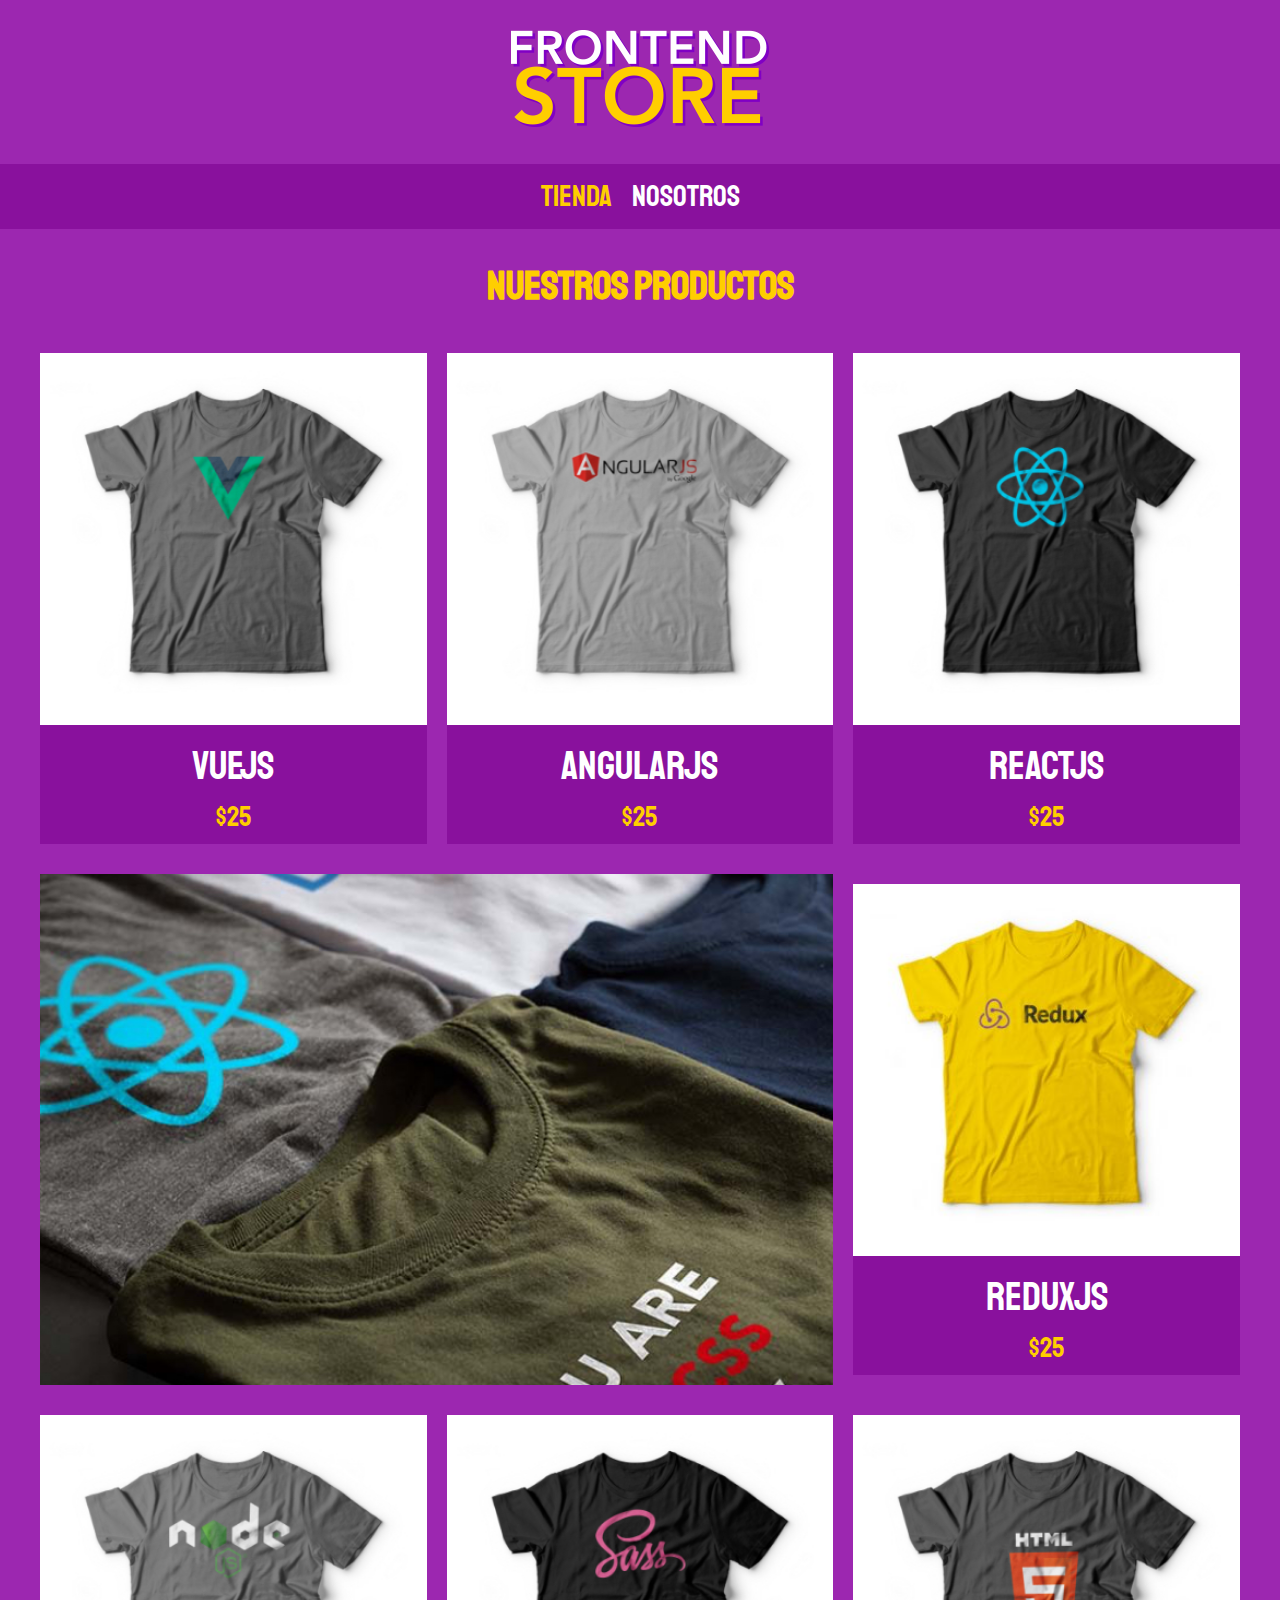
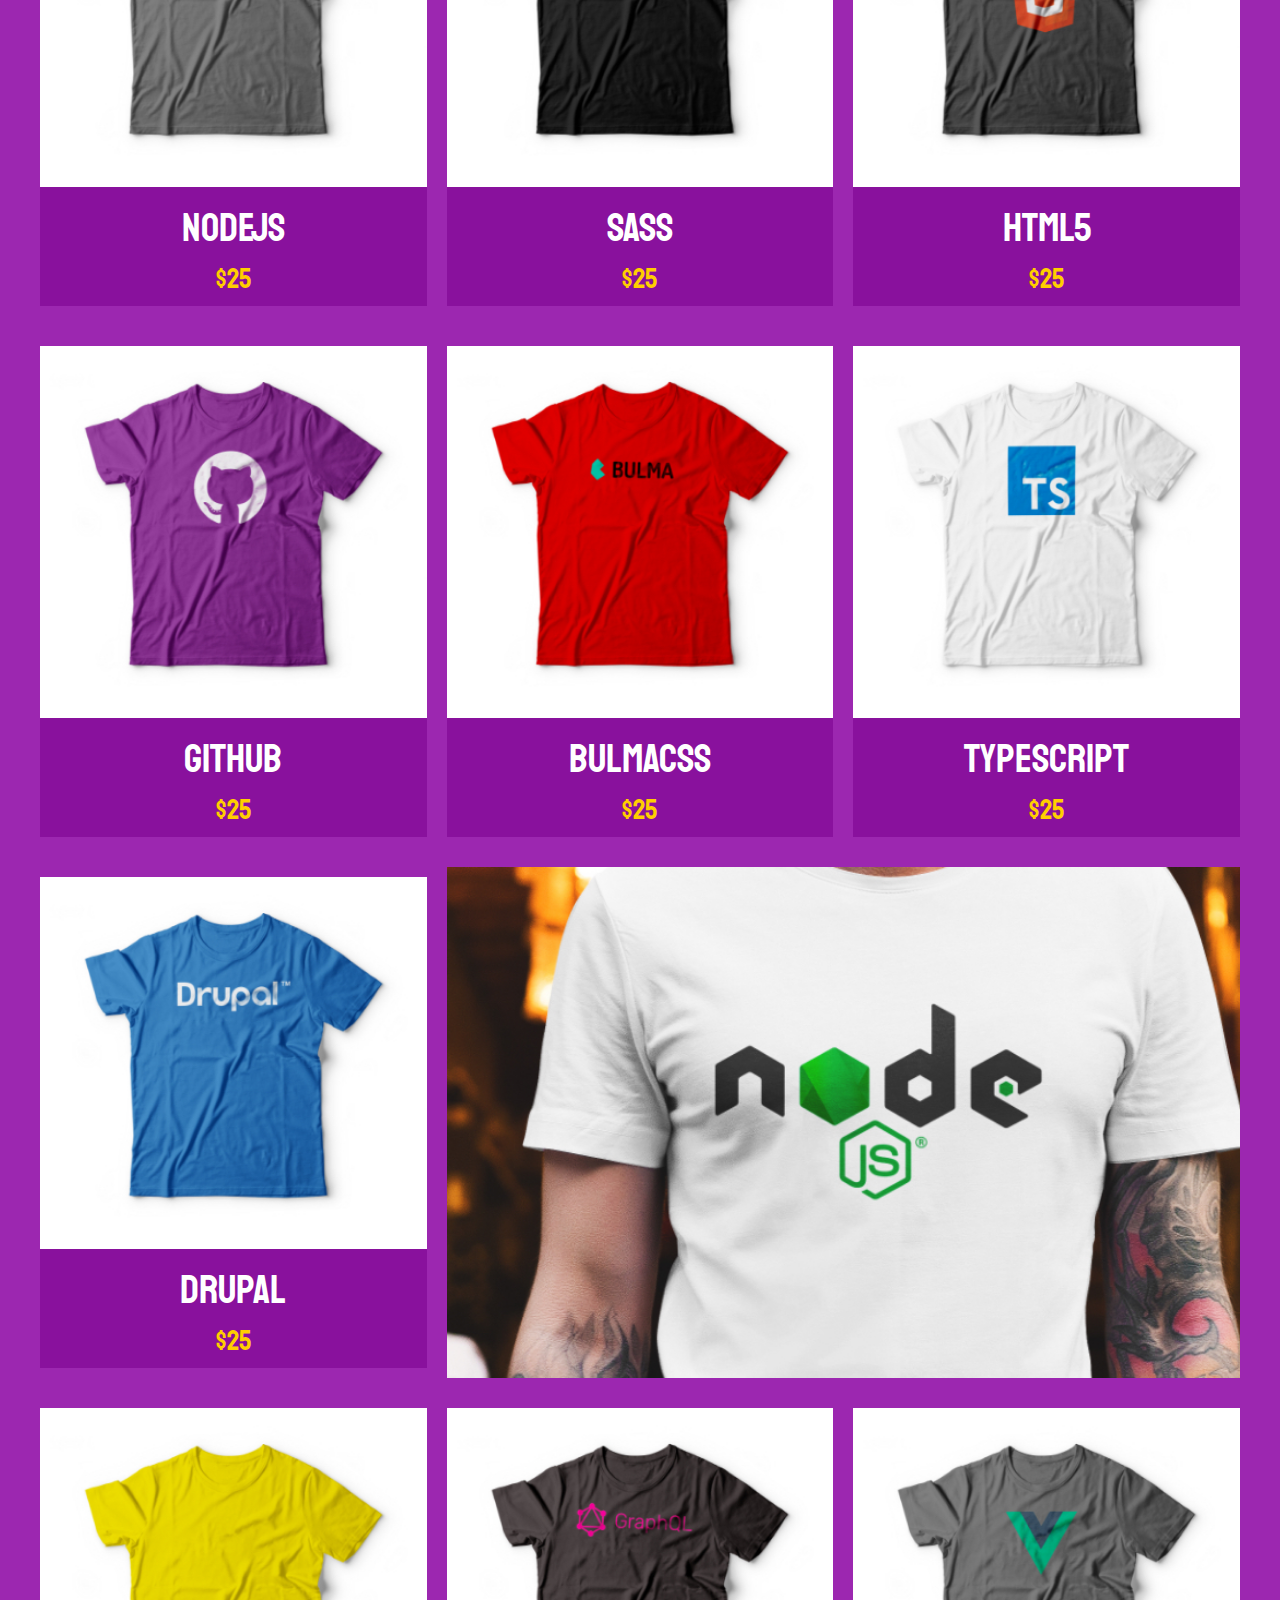
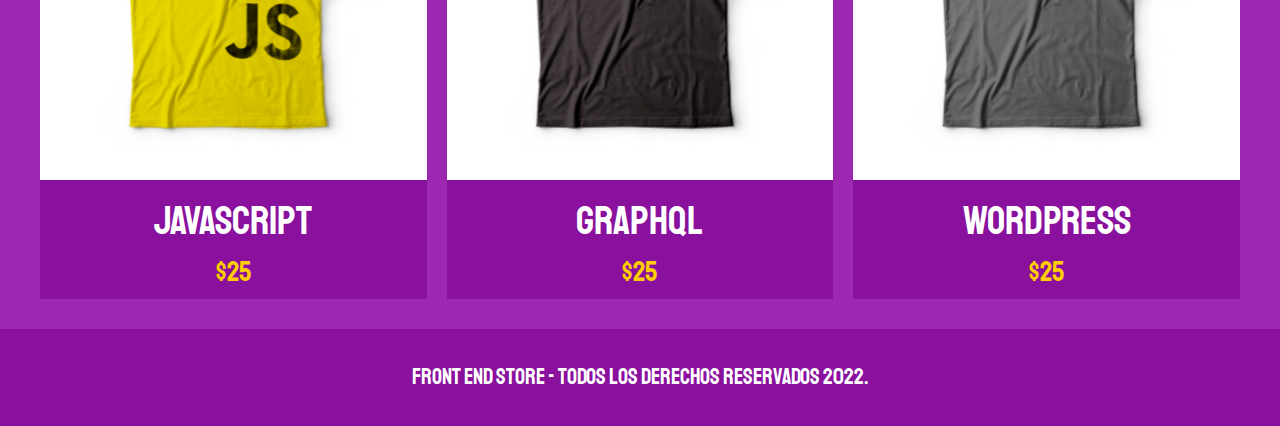
<file: index.html>
<!DOCTYPE html>
<html lang="en">

<head>
    <meta charset="UTF-8">
    <meta name="viewport" content="width=device-width, initial-scale=1.0">
    <title>FrontEnd Store</title>
    <link rel="stylesheet" href="css/normalize.css">
    <link rel="preconnect" href="https://fonts.gstatic.com">
    <link href="https://fonts.googleapis.com/css2?family=Staatliches&display=swap" rel="stylesheet">
    <link rel="stylesheet" href="css/style.css">
</head>

<body>

    <header class="header">
        <a href="index.html">
            <img class="header__logo" src="img/logo.png" alt="logotipo">
        </a>
    </header>

    <nav class="navegacion">
        <a class="navegacion__enlace navegacion__enlace--activo" href="index.html">Tienda</a>
        <a class="navegacion__enlace" href="nosotros.html">Nosotros</a>
    </nav>

    <main class="contenedor">
        <h1>Nuestros Productos</h1>

        <div class="grid">
            <div class="producto">
                <a href="producto.html">
                    <img class="producto__imagen" src="img/1.jpg" alt="imagen camisa">
                    <div class="producto__informacion">
                        <p class="producto__nombre">VueJS</p>
                        <p class="producto__precio">$25</p>
                    </div>
                </a>
            </div>
            <!-- Fin de Producto-->
            <div class="producto">
                <a href="producto.html">
                    <img class="producto__imagen" src="img/2.jpg" alt="imagen camisa">
                    <div class="producto__informacion">
                        <p class="producto__nombre">AngularJS</p>
                        <p class="producto__precio">$25</p>
                    </div>
                </a>
            </div>
            <!-- Fin de Producto-->
            <div class="producto">
                <a href="producto.html">
                    <img class="producto__imagen" src="img/3.jpg" alt="imagen camisa">
                    <div class="producto__informacion">
                        <p class="producto__nombre">ReactJS</p>
                        <p class="producto__precio">$25</p>
                    </div>
                </a>
            </div>
            <!-- Fin de Producto-->
            <div class="producto">
                <a href="producto.html">
                    <img class="producto__imagen" src="img/4.jpg" alt="imagen camisa">
                    <div class="producto__informacion">
                        <p class="producto__nombre">ReduxJS</p>
                        <p class="producto__precio">$25</p>
                    </div>
                </a>
            </div>
            <!-- Fin de Producto-->
            <div class="producto">
                <a href="producto.html">
                    <img class="producto__imagen" src="img/5.jpg" alt="imagen camisa">
                    <div class="producto__informacion">
                        <p class="producto__nombre">NodeJS</p>
                        <p class="producto__precio">$25</p>
                    </div>
                </a>
            </div>
            <!-- Fin de Producto-->
            <div class="producto">
                <a href="producto.html">
                    <img class="producto__imagen" src="img/6.jpg" alt="imagen camisa">
                    <div class="producto__informacion">
                        <p class="producto__nombre">SASS</p>
                        <p class="producto__precio">$25</p>
                    </div>
                </a>
            </div>
            <!-- Fin de Producto-->
            <div class="producto">
                <a href="producto.html">
                    <img class="producto__imagen" src="img/7.jpg" alt="imagen camisa">
                    <div class="producto__informacion">
                        <p class="producto__nombre">HTML5</p>
                        <p class="producto__precio">$25</p>
                    </div>
                </a>
            </div>
            <!-- Fin de Producto-->
            <div class="producto">
                <a href="producto.html">
                    <img class="producto__imagen" src="img/8.jpg" alt="imagen camisa">
                    <div class="producto__informacion">
                        <p class="producto__nombre">GitHub</p>
                        <p class="producto__precio">$25</p>
                    </div>
                </a>
            </div>
            <!-- Fin de Producto-->
            <div class="producto">
                <a href="producto.html">
                    <img class="producto__imagen" src="img/9.jpg" alt="imagen camisa">
                    <div class="producto__informacion">
                        <p class="producto__nombre">BulmaCSS</p>
                        <p class="producto__precio">$25</p>
                    </div>
                </a>
            </div>
            <!-- Fin de Producto-->
            <div class="producto">
                <a href="producto.html">
                    <img class="producto__imagen" src="img/10.jpg" alt="imagen camisa">
                    <div class="producto__informacion">
                        <p class="producto__nombre">TypeScript</p>
                        <p class="producto__precio">$25</p>
                    </div>
                </a>
            </div>
            <!-- Fin de Producto-->
            <div class="producto">
                <a href="producto.html">
                    <img class="producto__imagen" src="img/11.jpg" alt="imagen camisa">
                    <div class="producto__informacion">
                        <p class="producto__nombre">Drupal</p>
                        <p class="producto__precio">$25</p>
                    </div>
                </a>
            </div>
            <!-- Fin de Producto-->
            <div class="producto">
                <a href="producto.html">
                    <img class="producto__imagen" src="img/12.jpg" alt="imagen camisa">
                    <div class="producto__informacion">
                        <p class="producto__nombre">JavaScript</p>
                        <p class="producto__precio">$25</p>
                    </div>
                </a>
            </div>
            <!-- Fin de Producto-->
            <div class="producto">
                <a href="producto.html">
                    <img class="producto__imagen" src="img/13.jpg" alt="imagen camisa">
                    <div class="producto__informacion">
                        <p class="producto__nombre">GraphQL</p>
                        <p class="producto__precio">$25</p>
                    </div>
                </a>
            </div>
            <!-- Fin de Producto-->
            <div class="producto">
                <a href="producto.html">
                    <img class="producto__imagen" src="img/1.jpg" alt="imagen camisa">
                    <div class="producto__informacion">
                        <p class="producto__nombre">WordPress</p>
                        <p class="producto__precio">$25</p>
                    </div>
                </a>
            </div>
            <!-- Fin de Producto-->

            <div class="grafico grafico--camisas"></div>
            <div class="grafico grafico--node"></div>

        </div>
    </main>

    <footer class="footer">
        <p class="footer__texto">Front End Store - Todos los derechos reservados 2022.</p>
    </footer>

</body>

</html>
</file>
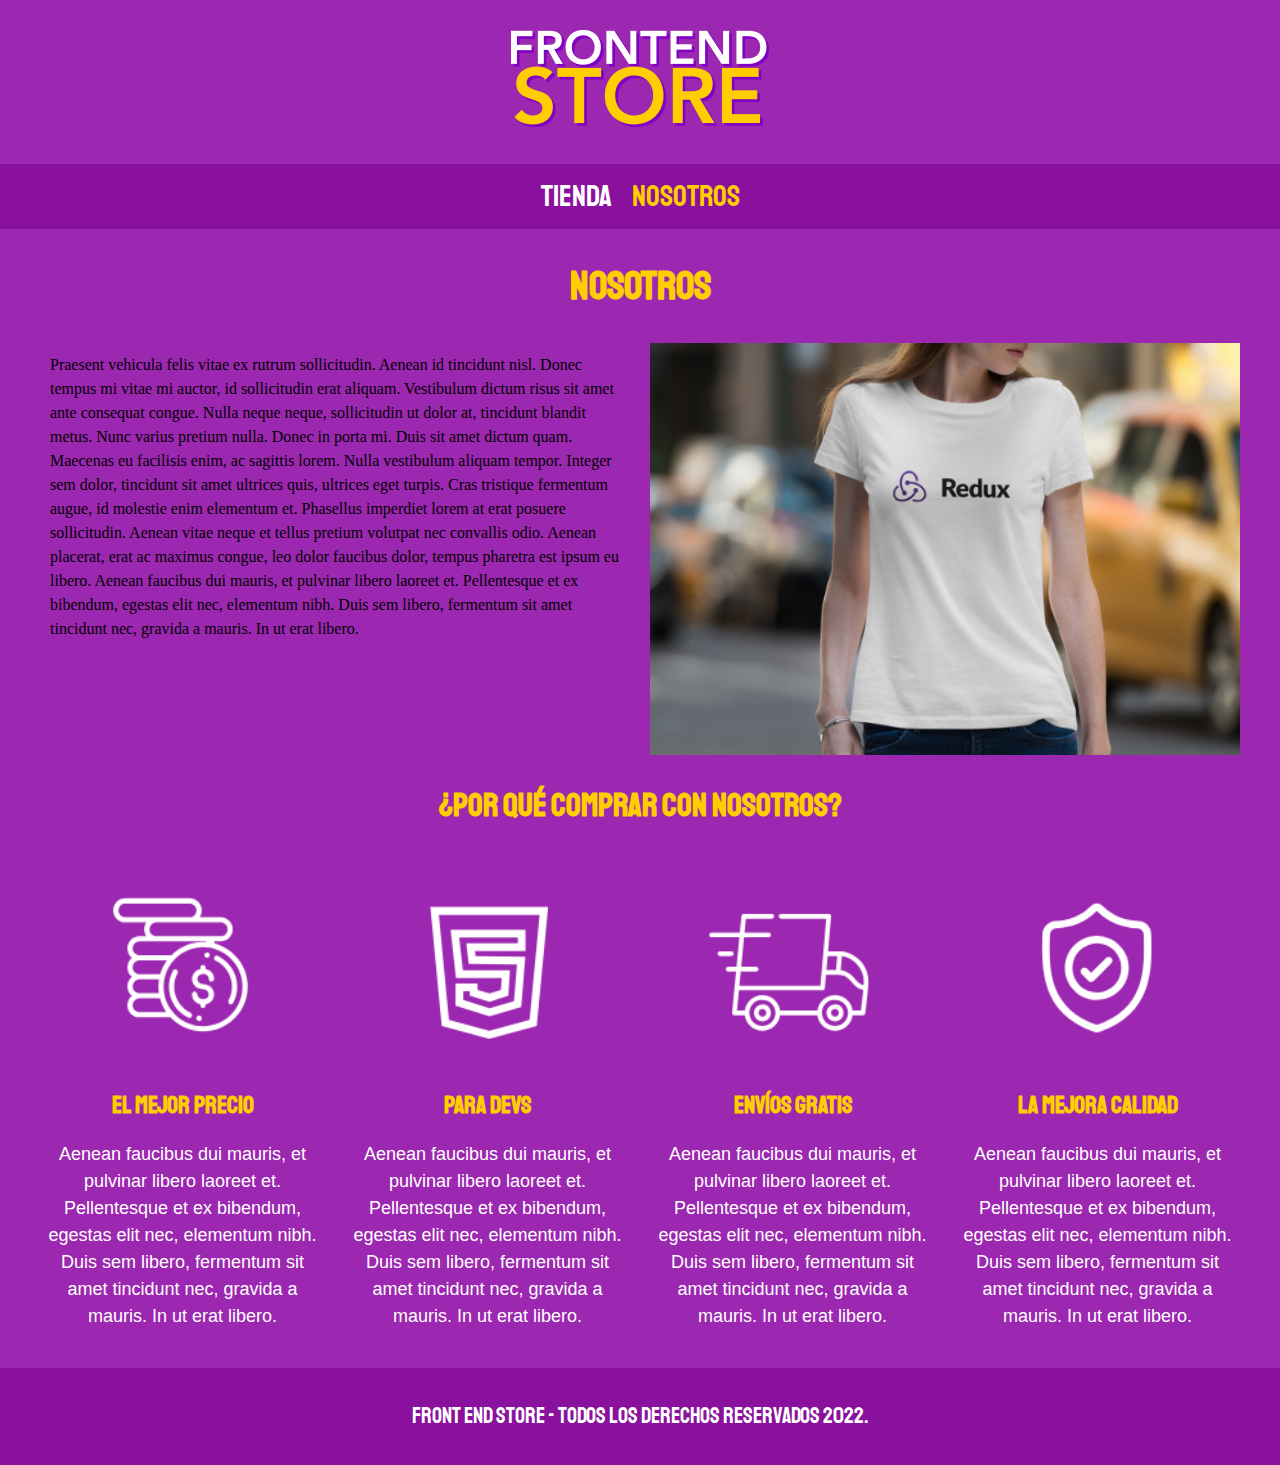
<file: nosotros.html>
<!DOCTYPE html>
<html lang="en">

<head>
    <meta charset="UTF-8">
    <meta name="viewport" content="width=device-width, initial-scale=1.0">
    <title>FrontEnd Store</title>
    <link rel="stylesheet" href="css/normalize.css">
    <link rel="preconnect" href="https://fonts.gstatic.com">
    <link href="https://fonts.googleapis.com/css2?family=Staatliches&display=swap" rel="stylesheet">
    <link rel="stylesheet" href="css/style.css">
</head>

<body>

    <header class="header">
        <a href="index.html">
            <img class="header__logo" src="img/logo.png" alt="logotipo">
        </a>
    </header>

    <nav class="navegacion">
        <a class="navegacion__enlace " href="index.html">Tienda</a>
        <a class="navegacion__enlace navegacion__enlace--activo" href="nosotros.html">Nosotros</a>
    </nav>

    <main class="contenedor">
        <h1>Nosotros</h1>

        <div class="nosotros">
            <div class="nosotros__contenido">
                Praesent vehicula felis vitae ex rutrum sollicitudin. Aenean id tincidunt nisl. Donec tempus mi vitae mi auctor, id sollicitudin erat aliquam. Vestibulum dictum risus sit amet ante consequat congue. Nulla neque neque, sollicitudin ut dolor at, tincidunt
                blandit metus. Nunc varius pretium nulla. Donec in porta mi. Duis sit amet dictum quam. Maecenas eu facilisis enim, ac sagittis lorem. Nulla vestibulum aliquam tempor. Integer sem dolor, tincidunt sit amet ultrices quis, ultrices eget
                turpis. Cras tristique fermentum augue, id molestie enim elementum et. Phasellus imperdiet lorem at erat posuere sollicitudin. Aenean vitae neque et tellus pretium volutpat nec convallis odio. Aenean placerat, erat ac maximus congue, leo
                dolor faucibus dolor, tempus pharetra est ipsum eu libero. Aenean faucibus dui mauris, et pulvinar libero laoreet et. Pellentesque et ex bibendum, egestas elit nec, elementum nibh. Duis sem libero, fermentum sit amet tincidunt nec, gravida
                a mauris. In ut erat libero.</div>
            <img class="nosotros__imagen" src="img/nosotros.jpg" alt="imagen nosotros">
        </div>

    </main>

    <section class="contenedor comprar">
        <h2 class="comprar"> ¿Por qué comprar con nosotros?</h2>

        <div class="bloques">
            <div class="bloque">
                <img class="bloque__imagen" src="img/icono_1.png" alt="por qué comprar">
                <h3 class="bloque__titulo">El Mejor Precio</h3>
                <p>Aenean faucibus dui mauris, et pulvinar libero laoreet et. Pellentesque et ex bibendum, egestas elit nec, elementum nibh. Duis sem libero, fermentum sit amet tincidunt nec, gravida a mauris. In ut erat libero.</p>
            </div>
            <!--Bloque-->
            <div class="bloque">
                <img class="bloque__imagen" src="img/icono_2.png" alt="por qué comprar">
                <h3 class="bloque__titulo">Para Devs</h3>
                <p>Aenean faucibus dui mauris, et pulvinar libero laoreet et. Pellentesque et ex bibendum, egestas elit nec, elementum nibh. Duis sem libero, fermentum sit amet tincidunt nec, gravida a mauris. In ut erat libero.</p>
            </div>
            <!--Bloque-->
            <div class="bloque">
                <img class="bloque__imagen" src="img/icono_3.png" alt="por qué comprar">
                <h3 class="bloque__titulo">Envíos Gratis</h3>
                <p>Aenean faucibus dui mauris, et pulvinar libero laoreet et. Pellentesque et ex bibendum, egestas elit nec, elementum nibh. Duis sem libero, fermentum sit amet tincidunt nec, gravida a mauris. In ut erat libero.</p>
            </div>
            <!--Bloque-->
            <div class="bloque">
                <img class="bloque__imagen" src="img/icono_4.png" alt="por qué comprar">
                <h3 class="bloque__titulo">La mejora calidad</h3>
                <p>Aenean faucibus dui mauris, et pulvinar libero laoreet et. Pellentesque et ex bibendum, egestas elit nec, elementum nibh. Duis sem libero, fermentum sit amet tincidunt nec, gravida a mauris. In ut erat libero.</p>
            </div>
            <!--Bloque-->

        </div>
        <!--Bloques-->
    </section>

    <footer class="footer">
        <p class="footer__texto">Front End Store - Todos los derechos reservados 2022.</p>
    </footer>

</body>

</html>
</file>
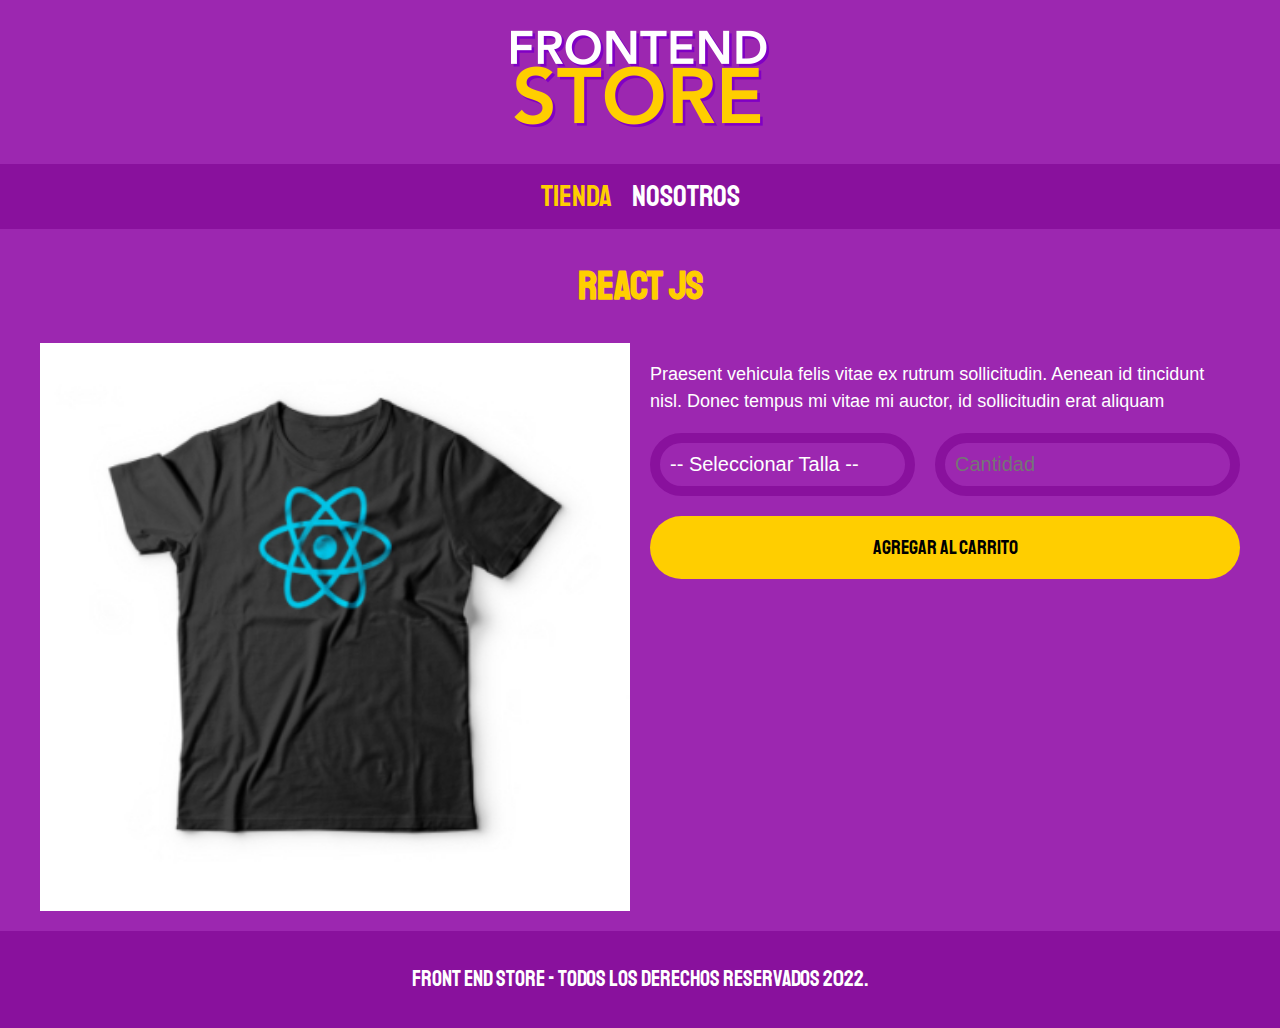
<file: producto.html>
<!DOCTYPE html>
<html lang="en">

<head>
    <meta charset="UTF-8">
    <meta name="viewport" content="width=device-width, initial-scale=1.0">
    <title>FrontEnd Store</title>
    <link rel="stylesheet" href="css/normalize.css">
    <link rel="preconnect" href="https://fonts.gstatic.com">
    <link href="https://fonts.googleapis.com/css2?family=Staatliches&display=swap" rel="stylesheet">
    <link rel="stylesheet" href="css/style.css">
</head>

<body>

    <header class="header">
        <a href="index.html">
            <img class="header__logo" src="img/logo.png" alt="logotipo">
        </a>
    </header>

    <nav class="navegacion">
        <a class="navegacion__enlace navegacion__enlace--activo" href="index.html">Tienda</a>
        <a class="navegacion__enlace" href="nosotros.html">Nosotros</a>
    </nav>

    <main class="contenedor">
        <h1>React JS</h1>

        <div class="camisa">
            <img class="camisa__imagen" src="img/3.jpg" alt="Imagen del Producto">

            <div class="camisa__contenido">
                <p>Praesent vehicula felis vitae ex rutrum sollicitudin. Aenean id tincidunt nisl. Donec tempus mi vitae mi auctor, id sollicitudin erat aliquam</p>

                <form class="formulario" action="">
                    <select class="formulario__campo radio">
                        <option value="" disabled selected>-- Seleccionar Talla --</option>
                        <option value="">Chica</option>
                        <option value="">Mediana</option>
                        <option value="">Grande</option>
                    </select>

                    <input class="formulario__campo radio" type="number" placeholder="Cantidad" min="1">

                    <input class="formulario__submit radio" type="submit" value="Agregar al Carrito">

                </form>
            </div>
        </div>
    </main>

    <footer class="footer">
        <p class="footer__texto">Front End Store - Todos los derechos reservados 2022.</p>
    </footer>

</body>

</html>
</file>
<file: css/style.css>
:root {
    --primario: #9c27b0;
    --primario0scuro: #89119D;
    --secundario: #FFCE00;
    --secundario0scuro: rgb(233, 187, 2);
    --blanco: #FFF;
    --negro: #000;
    --fuenteprincipal: 'staatliches', cursive;
}

html {
    box-sizing: border-box;
    font-size: 62.5%;
}

*,
*:before,
*:after {
    box-sizing: inherit;
}


/* Globales */

body {
    background-color: var(--primario);
    font-size: 1.6rem;
    line-height: 1.5;
}

p {
    font-size: 1.8rem;
    font-family: Arial, Helvetica, sans-serif;
    color: var(--blanco);
}

a {
    text-decoration: none;
}

img {
    width: 100%;
}

.contenedor {
    max-width: 120rem;
    margin: 0 auto;
}

h1,
h2,
h3 {
    text-align: center;
    color: var(--secundario);
    font-family: var(--fuenteprincipal);
}

h1 {
    font-size: 4rem;
}

h2 {
    font-size: 3.2rem;
}

h3 {
    font-size: 2.4rem;
}


/*Header*/

.header {
    display: flex;
    justify-content: center;
}

.header__logo {
    margin: 3rem 0rem;
}


/*Footer*/

.footer {
    background-color: var(--primario0scuro);
    padding: 1rem 0;
    margin-top: 2rem;
}

.footer__texto {
    font-family: var(--fuenteprincipal);
    text-align: center;
    font-size: 2.2rem;
}


/*Navegación*/

.navegacion {
    background-color: var(--primario0scuro);
    padding: 1rem 0rem;
    display: flex;
    justify-content: center;
    gap: 2rem;
}

.navegacion__enlace {
    font-family: var(--fuenteprincipal);
    color: var(--blanco);
    font-size: 3rem;
}

.navegacion__enlace:last-of-type {
    margin-right: 0rem;
}

.navegacion__enlace--activo,
.navegacion__enlace:hover {
    color: var(--secundario);
}


/*Grid*/

.grid {
    display: grid;
    grid-template-columns: repeat(2, 1fr);
    gap: 2rem;
}

@media (min-width: 768px) {
    .grid {
        grid-template-columns: repeat(3, 1fr);
    }
}


/*Producto*/

.producto {
    background-color: var(--primario0scuro);
    margin: 1rem 0;
}

.producto__nombre {
    font-size: 4rem;
}

.producto__precio {
    font-size: 2.8rem;
    color: var(--secundario);
}

.producto__nombre,
.producto__precio {
    font-family: var(--fuenteprincipal);
    margin: 1rem 0;
    text-align: center;
    line-height: 1.2;
}


/*Graficos*/

.grafico {
    min-height: 30rem;
    background-repeat: no-repeat;
    background-size: cover;
}

.grafico--camisas {
    grid-row: 2 / 3;
    grid-column: 1 / 3;
    background-image: url(../img/grafico1.jpg);
}

.grafico--node {
    background-image: url(../img/grafico2.jpg);
    grid-column: 1 / 3;
    grid-row: 8 / 9;
}

@media (min-width: 768px) {
    .grafico--node {
        grid-row: 5 / 6;
        grid-column: 2 / 4;
    }
}


/*Nosotros*/

.nosotros {
    display: grid;
    grid-template-rows: repeat(2, auto);
}

.nosotros__contenido {
    margin: 1rem;
}

@media (min-width: 768px) {
    .nosotros {
        grid-template-columns: repeat(2, 1fr);
        column-gap: 2rem;
    }
}

.nosotros__imagen {
    grid-row: 1 / 2;
}

@media (min-width: 768px) {
    .nosotros__imagen {
        grid-column: 2 / 3;
    }
}


/*Bloques*/

.bloques {
    display: grid;
    grid-template-columns: repeat(2, 1fr);
    gap: 2rem;
}

@media (min-width: 768px) {
    .bloques {
        grid-template-columns: repeat(4, 1fr);
    }
}

.bloque {
    text-align: center;
}

.bloque__titulo {
    margin: 0;
}


/*Página del Producto*/

@media (min-width: 768px) {
    .camisa {
        display: grid;
        grid-template-columns: repeat(2, 1fr);
        column-gap: 2rem;
    }
}

.formulario {
    display: grid;
    grid-template-columns: repeat(2, 1fr);
    gap: 2rem;
}

.formulario__campo {
    border: 1rem solid var(--primario0scuro);
    background-color: var(--primario);
    color: var(--blanco);
    font-size: 2rem;
    font-family: Arial, Helvetica, sans-serif;
    padding: 1rem;
    appearance: none;
}

.formulario__submit {
    background-color: var(--secundario);
    border: none;
    font-size: 2rem;
    font-family: var(--fuenteprincipal);
    padding: 2rem;
    transition: background-color .3s ease;
    grid-column: 1 / 3;
}

.formulario__submit:hover {
    cursor: pointer;
    background-color: var(--secundario0scuro);
}

.radio {
    border-radius: 10rem;
}
</file>
